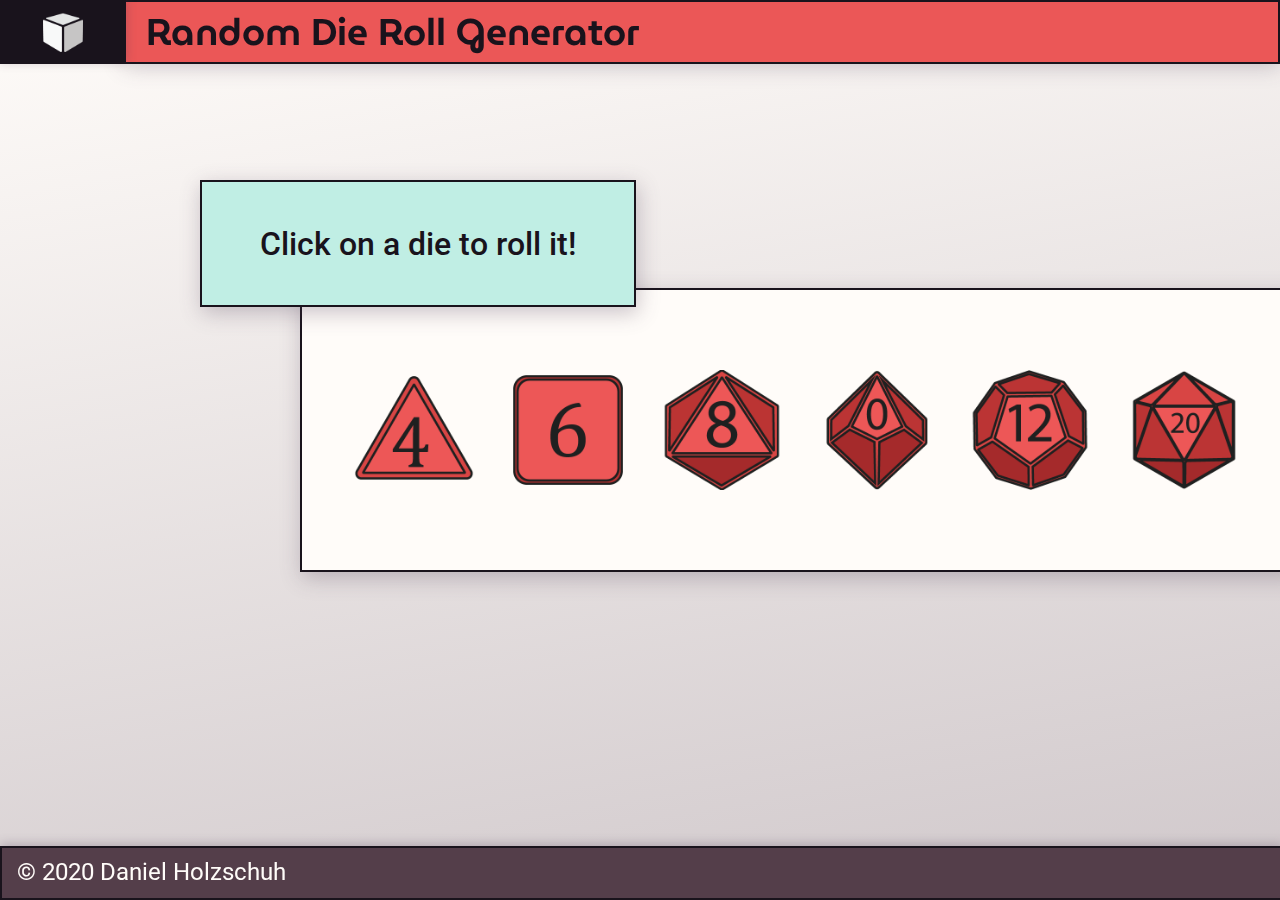
<file: index.html>
<!DOCTYPE html>
<html lang="en">
<head>
    
    <meta charset="UTF-8">
    <meta og:title="Die Roll Generator" og:image="./Imgs/theBeautifulDiceThumbnail.png">
    <meta name="viewport" content="width=device-width, initial-scale=1.0">
    <title>Behold the Beautiful Dice</title>

    <link href="https://fonts.googleapis.com/css2?family=MuseoModerno:wght@600&display=swap" 
          rel="stylesheet">

    <link href="https://fonts.googleapis.com/css2?family=MuseoModerno:wght@600&family=Roboto&display=swap" 
          rel="stylesheet">

    <link rel="icon"
          type="image/png"
          href="Imgs/rollgeneratorfavicon32.png">

    <link href="style.css"
          rel="stylesheet" 
          type="text/css">

    <script type="text/javascript" src="roll.js"></script>

</head>

<body ontouchstart="">
    <header>
        <h1>Random Die Roll Generator</h1>
    </header>
    <div class="menu-box">
        <img src="./Imgs/rollgeneratoricon.png" alt="" class="logo">
    </div>
    <div class="card-parent">
    <div id="instructions" class="blue-card">
        <h2>Click on a die to roll it!</h2>
    </div>
    <!--Image of the dice-->
    <div id="dice" class="white-card">
        <a href="" onClick="castDie();rollD4();return false;"><img src="./Imgs/d4-4-red.png" alt="four sided die" accesskey="f" tabindex="1" id="d4" class="dice-img" name="d4Result"></a>
        <a href="" onClick="castDie();rollD6();return false;"><img src="./Imgs/d6-6-red.png" alt="six sided die" accesskey="s" tabindex="2" id="d6" class="dice-img" name="d6Result"></a>
        <a href="" onClick="castDie();rollD8();return false;"><img src="./Imgs/d8-8-red.png" alt="eight sided die" accesskey="e" tabindex="3" id="d8" class="dice-img" name="d8Result"></a>
        <a href="" onClick="castDie();rollD10();return false;"><img src="./Imgs/d10-10-red.png" alt="ten sided die" accesskey="o" tabindex="4" id="d10" class="dice-img" name="d10Result"></a>
        <a href="" onClick="castDie();rollD12();return false;"><img src="./Imgs/d12-12-red.png" alt="twelve sided die" accesskey="v" tabindex="5" id="d12" class="dice-img" name="d12Result"></a>
        <a href="" onClick="castDie();rollD20();return false;"><img src="./Imgs/d20-20-red.png" alt="twenty sided die" accesskey="w" tabindex="6" id="d20" class="dice-img" name="d20Result"></a>
    </div>
    </div>
    <footer>
        <div class="copyright">© 2020 Daniel Holzschuh</div>
    </footer>
</body>
</html>
</file>
<file: style.css>
body {
    background: linear-gradient(170deg, #FFFCF9, #d0c8cb);
    height: 100%;
    margin: 0;
    background-repeat: no-repeat;
    background-attachment: fixed;
}
h1 {
    font-size: 28pt;
    font-weight: 600;
    color: #19131C;
    font-family: 'MuseoModerno', sans-serif;
    margin: auto;
    padding-left: 20px;
}
h2 {
    font-size: 24pt;
    font-family: 'Roboto', sans-serif;
    font-weight: 500;
    color: #19131C;
}
header {
    background-color: #EB5757;
    border: 2px solid #19131C;
    box-shadow: 0 2px 20px 0 rgba(82,67,90,0.3);
    width: 90%;
    height: 60px;
    position: fixed;
    top: 0px;
    right: 0px;
    vertical-align: middle;
}
.menu-box {
    content: "";
    height: 60px;
    width: 9.5%;
    background-color: #19131C;
    position: fixed;
    top: 0px;
    left: 0px;
    border: 2px solid #19131C;
    box-shadow: 0 -2px 10px 0 rgba(82,67,90,0.3);
    text-align: center;
}
.card-parent {
    z-index: 0;
    margin: auto;
    position: relative;
}
.blue-card {
    background-color: #c0eee4;
    border: 2px solid #19131C;
    box-shadow: 2px 6px 20px 0 rgba(82,67,90,0.3);
    width: 400px;
    padding: 1em;
    vertical-align: middle;
    text-align: center;
    z-index: 3;
    position: absolute;
    top: 20vh;
    left: 200px;
}
.white-card {
    background-color: #FFFCF9;
    border: 2px solid #19131C;
    box-shadow: 2px 6px 20px 0 rgba(82,67,90,0.3);
    height: 280px;
    width: 930px;
    padding-left: 2em;
    padding-right: 2em;
    text-align: center;
    vertical-align: middle;
    z-index: 2;
    position: absolute;
    top: 32vh;
    left: 300px;
}
footer{
    background-color: #543e4a;
    border: 2px solid #19131C;
    box-shadow: 0 -2px 10px 0 rgba(82,67,90,0.3);
    height: 50px;
    width: 100%;
    position:fixed;
    left: 0;
    bottom: 0;
}
.copyright {
    font-size: 18pt;
    color: #FFFCF9;
    font-family:'Roboto', sans-serif;
    padding-left: 15px;
    padding-top: 10px;
}
.logo {
    height: 40px;
    width: auto;
    padding-top: 10px;
    padding-bottom: 10px;
}
.dice-img {
    height: 120px;
    width: auto;
    margin: auto;
    padding-left: 15px;
    padding-right: 15px;
    padding-top: 80px;
    padding-bottom: 80px;
}
.dice-img:active {
    height: 110px;
    width: auto;
    margin: auto;
    padding-left: 20px;
    padding-right: 20px;
    padding-top: 85px;
    padding-bottom: 85px;
    opacity: 0.8;
}
img {
    border: 0;
}
</file>
